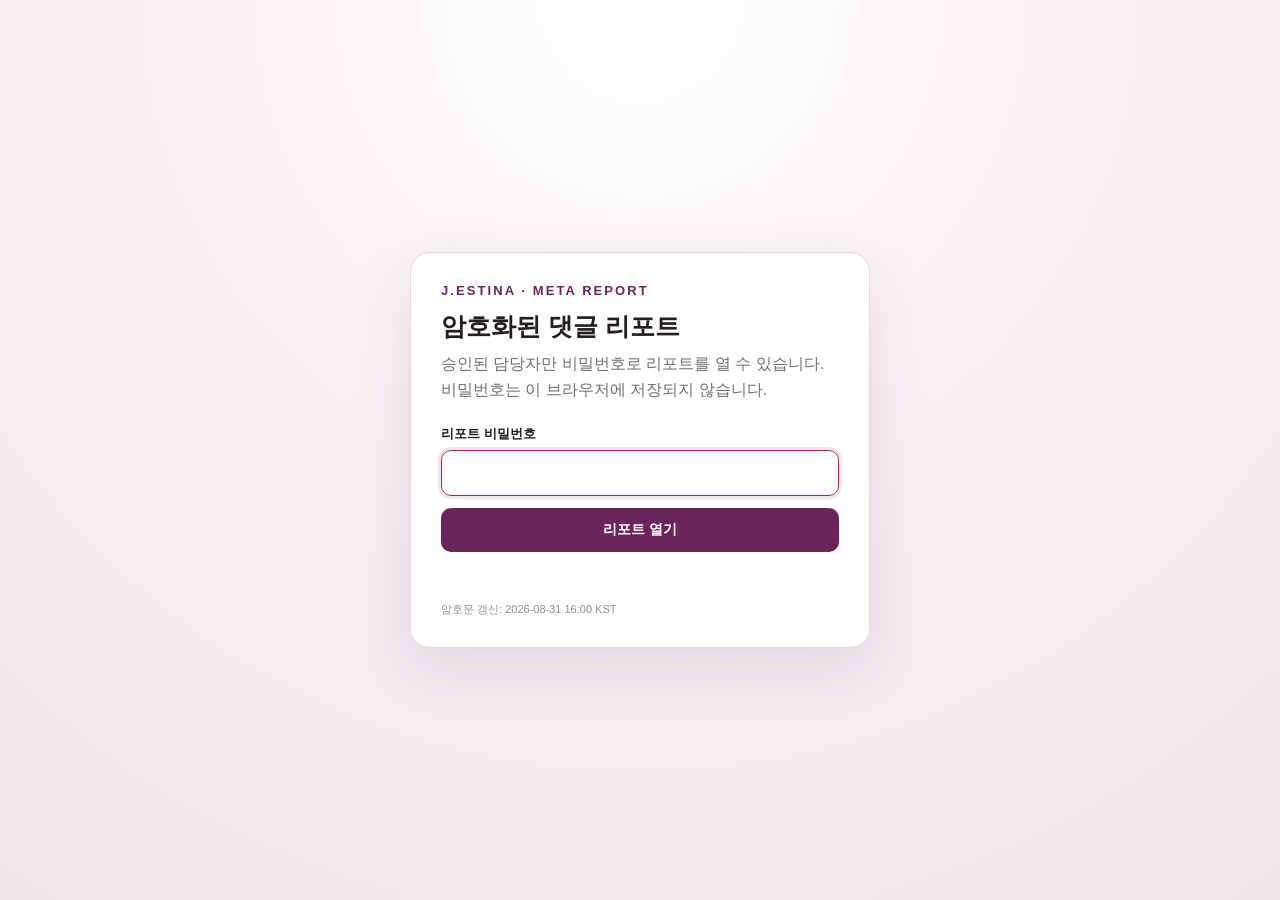
<file: jestina-meta-report/index.html>
<!doctype html>
<html lang="ko">
<head>
  <meta charset="utf-8">
  <meta name="viewport" content="width=device-width,initial-scale=1">
  <meta name="robots" content="noindex,nofollow,noarchive">
  <meta http-equiv="Content-Security-Policy" content="default-src 'none'; script-src 'unsafe-inline'; style-src 'unsafe-inline'; img-src data: https:; frame-src 'self' blob:; connect-src 'none'; object-src 'none'; base-uri 'none'; form-action 'none'">
  <title>J.ESTINA Meta 댓글 리포트</title>
  <style>
    :root{--wine:#6b245c;--rose:#9b2f59;--paper:#faf7f9;--ink:#241e23;--muted:#746c73;--line:#e3d9e0}
    *{box-sizing:border-box}html,body{height:100%}body{margin:0;background:var(--paper);color:var(--ink);font-family:"Segoe UI","Malgun Gothic",sans-serif}
    .gate{min-height:100%;display:grid;place-items:center;padding:24px;background:radial-gradient(circle at top,#fff 0,#f7eff4 48%,#efe6ec 100%)}
    .card{width:min(460px,100%);background:#fff;border:1px solid var(--line);border-radius:20px;padding:30px;box-shadow:0 18px 60px rgba(79,38,66,.12)}
    .brand{color:var(--wine);font-size:13px;font-weight:800;letter-spacing:.16em}h1{font-size:25px;margin:12px 0 8px}p{color:var(--muted);line-height:1.6;margin:0 0 22px}
    label{display:block;font-size:13px;font-weight:700;margin-bottom:7px}input{width:100%;border:1px solid #cdbfc9;border-radius:10px;padding:13px 14px;font-size:16px;outline:none}input:focus{border-color:var(--rose);box-shadow:0 0 0 3px rgba(155,47,89,.12)}
    button{border:0;border-radius:10px;padding:13px 16px;font-size:14px;font-weight:800;cursor:pointer;background:var(--wine);color:#fff}button:disabled{opacity:.55;cursor:wait}.primary{width:100%;margin-top:12px}
    .error{min-height:22px;color:#b42346;font-size:13px;margin-top:10px}.meta{font-size:11px;color:#948991;margin-top:18px}
    .workspace{display:none;height:100%;grid-template-rows:auto 1fr;background:#fff}.toolbar{display:flex;align-items:center;justify-content:space-between;gap:14px;padding:10px 16px;border-bottom:1px solid var(--line);background:#fff}
    .toolbar strong{font-size:14px}.toolbar-actions{display:flex;gap:8px}.secondary{background:#f3ebf0;color:var(--wine);padding:9px 12px}iframe{width:100%;height:100%;border:0;background:#fff}
    @media(max-width:560px){.card{padding:24px 20px}.toolbar{align-items:flex-start;flex-direction:column}}
  </style>
</head>
<body>
  <main id="gate" class="gate">
    <section class="card">
      <div class="brand">J.ESTINA · META REPORT</div>
      <h1>암호화된 댓글 리포트</h1>
      <p>승인된 담당자만 비밀번호로 리포트를 열 수 있습니다. 비밀번호는 이 브라우저에 저장되지 않습니다.</p>
      <form id="unlock-form">
        <label for="password">리포트 비밀번호</label>
        <input id="password" type="password" autocomplete="current-password" minlength="16" required autofocus>
        <button id="unlock" class="primary" type="submit">리포트 열기</button>
        <div id="error" class="error" role="alert" aria-live="polite"></div>
      </form>
      <div class="meta">암호문 갱신: 2026-08-31 16:00 KST</div>
    </section>
  </main>
  <main id="workspace" class="workspace">
    <header class="toolbar">
      <strong>J.ESTINA Meta 댓글 리포트</strong>
      <div class="toolbar-actions">
        <button id="download" class="secondary" type="button">CSV 다운로드</button>
        <button id="lock" class="secondary" type="button">잠그기</button>
      </div>
    </header>
    <iframe id="report" title="댓글 검토 리포트" sandbox="allow-scripts allow-popups allow-popups-to-escape-sandbox"></iframe>
  </main>
  <script id="encrypted-payload" type="application/json">{"version":1,"kdf":{"name":"PBKDF2","hash":"SHA-256","iterations":600000,"salt":"9AJMvt23wTY8ls6DB02iig=="},"documents":{"html":{"iv":"L3sg5ErnXQCA/lKN","ciphertext":"uQDP2zW5avaS6recUzoliA4epFz1Y5E2YFYn/MIUgoudFI/RzIxxOlNwg2mtzZiBQUI/uzEXkpA66mTzysZnXrEPo9AFowsT5UF6bUPtPvNVqNcWTAY2XJyx0cf92vl0NXQp1ikOtE48vq7D+ItjpdVuafr8xWgrWc4jyfgfXObJk4rFiL4Dh1x2p7O41ULdHdlc5qvtL1Kpwm9/cJnw07qKGJCTZBtPJxNLChH05q4meHz47ieS1v33EJehh1Gg+tIMjXO+Zo5PXs7DpFw+tgFssBM8M2X34UPfmnTokvptPNI1LSZQWFYbymOzvSh65jryrHfp8HNRlNil98UkXiXX5gmA7Kz583ypNGPLDmw8mqCEOoVgOB+N9+3A8bsWG1/L1n41rVCJnn4WInOMtD+bvf59dSERU0Oe9jWTObGRtKusL7WtKjiqpwEtulIAza1blVwMMBqRnrmKCudpVz0xgnqcKEgOV3TKF+JgQZKEsCK7gDa3BBXXUtciqwYJX6F0iEi6EXn5DEAqsXmmK2yFrpbaocrWMuTi9X8NCN///FH2mJoiL2st1nru2Dir9P7Pvp9LYP+jvp7Jg8yINlk1M5zNY1PlQhnktKM8ERpSzd4kxiw7+mdruRLH9nsYmTG1AeoDbvWNA5e88I/vKMUmaowzUm1CgEM62Ma7BUH3qTlqJR9dwHwUFBDmT83whJyYJANbSe33Q5PezEXbQnKqVS2fn4h5m0y4iBHEYVU8W/9GLJdLXF4LlWfHUoHFR4V+wNK/lIrS+wv5EMxCL/2i3iTTs6wyG2pg3hHgjk5eL/b/EJcdyEN9wHQyg2GADl1JrTxUDISbF7gOIOHgDTsXEG0UfApZykLEofORp+QwPyGyCXFWM/PNvryeVW7aU4P78ok0j6+fNahFXbwbwe70XeE9U0XAAVIE4vC2N2vO0vN26OzMw05kgV7Uf6IiqciLFu3zhoF5J39n/7rFaJtJZ/AvOBBywfmcTimq/8EvohorPzrIwfmr7Sbs2RpPenSPhno2kY2HQae+9frK9gCv8in1vO6XyzQQvoxVh8hxzLXKTdmKGwDXFrevrupRTjSA8bPvKwwbjRJiy0VvDOrFckSNSon7kH9MfQ9V5/yuiPONtxOw4fTsmrvwzxSnh19NSEk9GhwzOadA5C2efxcWtYP52zemqn+SdCzIq99fkJ+Suj/lES5dUFhYHUm+VJMecFtTEmj5Hjjrxi5l3iwKbvFiKDe0Z+hZic4KWJken1i0A0/VyCWib1Pen/FvukOuHU9eKR9wSbgRH/dbuOd7ors3jtNYukupOL1AfQWw1sZbxSwXiJpCcGjGqAbPN8s6MRZFDA06snPMVCDKnFtQjU0Nn6sIJDgZk0qtQKsSrwDrLw1AsXP+5uOvMc+huLk8v1fyVoCc/NhCNScu0wB0GoGW4jVG4XWOHGLjYO/Aj4kUri4lQs5p+ky/[base64]/hEGWLYMYL07XEjDGunLLi4+vcbiOpj1sm56posN+r17TfEfjm28jf5SO+Kf1iBCwBNl5Pty1edgR0lvhO30kEpD+iepNL/yQv1+kRhGgS987JY7HdYhL7GleiP3l+M5h7WjIf4o20nrhFUSTMdoYigszFQGDtaB3YeSuky2rseEtYIMefGwu2X7ZZ0pSnZx06E8BuwyuGkKTl7ou8lW5H4OfN3BBltPWoUFNF/ftoIUv3xxenzgtiOjXewOniiXy7HO47KXd9ODLtByQvftCQYbBUsFmAiz2ofk1MkwgyLkhb0JSimK8/fBL4cBYlTIopFNQY3mvBB9yL+HKnZAaXsshXaNtI9VFcSv3t6PZQsef2rYsfvuDxthUZjNDV6TZbGFnBmctarRDw4PxTxmeYfzUmRbA9hzmGGAdXKbUzUjaJA094qTTw0RELEbO6zDwN+5XfDG1Pbso98kgRlVeW3ShzjXWtDB9QIZUGLvCgc8l3XRibf/bRd3DQPRAn0St+wQnBcW+lTS2cJ3WNS+3gaBDn3L9q0HsFCv10ZirU1MG2D77StEiHNYLWp2qAciC6YmDGbAEJZxAF3fqLv4FgcRMasBtEDqoAMMBfBDzK1KcByzaHSEI9TvO0+s0FEWcp5zBUOReJbeIIV14F6mSd8cuR2mpQGGuMd2LJrGLqbg/skdDv1T7k3Zqf39Ru4XCxHRN0yNshSDxbfS5KG/dknYgnfk2SL85zOAyg1bJedYOVazoaDjoG3o3PsWZVIspX/Nd8O5+a+iO0E/MpdPr6nItIe6YgJ/9h+SxF6K3haQk+1KLFTfKi5rg93fKYShSFMsfVilUvaEQX+ZZGQwPSMbxbPYt2EIQE+F5uZZEzSzensz/azFt4nOJ/jEnPxBBRJ4NL2GsMtfLNcwopRlTGpJ/FlXIV+o2FB+q+yTILJ9o+YopsvWjlbjIZvngI0yn0b6T9C+QmRDrsz6d7J654DN3DvZm4uw7voVl9cwg1QfN8Vdt7GoUPMKVjPOL1KSIOjXFjWi4BsieYqgng7lnwSvjTEF0X3JB4S1BAsT/dzeYcEL+gIchcDlLRDM+3zybVNDhudqaCKFpL5nQQRCeQ1FFuyzRpfm68xmNzTAlDOELk4g5aRlB/NvNaoqpgq4ue/cBOnVCBxw7fYjWcQ8Qr1E1oHD6Br95Rqe+JKfqu75NqhvpsIKwdBSVwLgHHaPFiasN6B6eqad1xsm5FqtBh/dmUjwSsW3gBJIgW7DsioGl36Cb0j9F1SUtrBid8azTrY0onqPXRd96hjUELJtBL428nXvb6+Wwr/Z/4WK5qEozewIAtmeggh4QOTEwlWtOecFqMBqnP4/PuNevhV278lcD/0mI3QmMJgMgzWHwNtZqYbjKkGcHNWe/OS68BwCTlPy+8srlYA4l5uNlle5huzrq3/nfxgm1yoiG6jTMwulN4JivYUaxfRK9pKTWXJF2Kaop2Sx+enwFWlyH8ed0JryjGdi09i1frHQ0ffM11urlbZ9h9guLXwi2dFUIqh3LKpc0YxJLurj9HckbUMtAFN2cVLforkf8orphE7ie2gWbQ4IpaPKet4Qd1H0JYz4BT3knbvWrAJeD5LJDnYvL/BGKc2LblfVwSiqT1dMkTJ5zCMKkF47pV1+tAnITdQ+MJ1mHBtR2HTtJHeMU3HNTbgkqeDiM7k9SHRY+3SSTOf1db5qK2YtCXRtcka9WMKrOg1Lp5kjmAEtwIDdfXUecKpUT2vWQ7WzDElOM94O68G/ia0dc0aXozU3gtcth8tjwWXUPSVv8S261hv/Y8vVDHifCOo/0hR7Vq52CjakmkIhTEYBSzkhAEJqXJznjobJk0iOpO4LnJPvJdnikgd3+/MkHmg6uCmYPZ4xj374W7RjVTU1DEiiAF/LJhn6DaGisj5PgcI5fCt/sAATmR7QagtI9AQGT+ndJN9XHSWdnZRG2WrB++xTijKGqco5qi5PBVPjeQyeEIteoYCOCnnMRHhlgSknBh+Ya7sOY2NG81MykIBL1RjixBXHJMpcAf9sj03ueo5ZhXVxoimxSnN3qtsOSLRFwCHE8ceOs3K4AiFqaUnoIYtGcLSpnLFBDfSb1h3gaVm1nBYjIgT3Ng/CUmEjaKYaJ6BC/MP7D1Ag50yZZESehjSaT+Z5A8lfIv0h1Jv6BOCCiga24l7H2u1XuMLRBw8mV+NGSY8FyfE59WqOmYZS4qX6eCCeVzbSwkuh5gBeg8b4G7ypBVD7Y2d/CQ195VeFKH8l7hgYbHYNlvqHin1BhY00ixpxlyBNePKMqWPj6qB2Pr5nLu9xA0VOSbl1mv0Lz3zLeT6Id2OmBuwCQhVagdNlGd1/83bVuhUqWmVz5uoQ9RbvrhqlvrbDara+dPdw338EyP9z8CqQ8/m4d+5/vzrh0xxLH2VKyATx1HZrrt1ihc3iqEV1h2wnF7AscgponKTVSQ584IdShI8pnoBq2VXt0ahB1qb1rftsCDvPhw6ZmYMZb8P51TAJp2StHA8jLk8zgU6NGDMr16sBmDhMymQL0rbsAErMPEhnDukI8a8CNvN31/smD3wKSE94dVPaFDdqr0VqqbiQp0BYOmnLCNObWQQ9sXpcxQPLkdSZvQqVm+Iuqt9TjZnJ3lxvGskqn2/xC4kknVtqpkHI3iCcZWGHzzIy5MZuCPAnuXKHyECmoSrPOBZbBnQa8gBDeV58TatVhjpmSSw0doOnT8COmlNmfumkpG8oCOxkVOuu/4I7Pluq7d7xWz2z0yGAJF11a/BCp1o4hWLmoNR3oOYftRgb++9ImMbUf7Jz/VraPMuW7Iem10qRj3q8EdW4Cb9TxVEIHU8OBzITtux3v+ZLQyOHmH/[base64]//KdKYpTPe8H7VQQUJGkeu9H0mDlgvUCRkKB/OjNA4s/M75XpwSiJeKCLECAUgjCaAZ9GuZZs/Tps+yZPPi5v9650pzM+z8L8w5/4Fu/suo2KOgibnl9EfphXh15u1GWMqGMmV0LFRpC9r7FVxac+W9ki9B42PuCMFvBvO0R6hV+I/X5xL2ybg1RJKyGo2ri/GJjzUz+LywNmP8NQ4lkaWhYlhdLOI6uAUDAbZTdC6KDTG6PMmoGMqwPW/7n1S0Mnl8p3gWOSq1+R/MBe48h0SZwImDhkpSKLO7A6rbi1lxfVydT+EvIIgcoTxHJG25qKBBDapN4vlgfWar0L0klONUPGNQsssH72h/eoiU40kRYt8Q3snKfCXEhX1t587ibEtD7MY7wFFdQ2Y36oP7IHOlAg7SLvIuE7pyigzf5d9y/VTjkrVfPDkad/U8RypCAjcM7L4Q2Vi8kiPILWjGKVKh2vE1gmwyWJWo13KgigqRBv8NbT3Am58Me+DPu9w92qvLQE342+/PEtuzpG4dZeVWjLFdU+zxH+Di0YTy/qrihO4tfJnlzLkHdBTFIHk8/fizMYRj0mZat8MzPkE/O6fXgckLIoYUwT8TwifFcVF9Nf0q/nEamat8A9wfN1va/IfXngK3oC5vln0EgjllTSx80tAOlWzTQRFFvg7Yev8zySQ5L8zz3ZDIT6KMZ4hAW11/rfGXEGFo31zHH0bPF7gdB0m67tNY/MTcglAEnPJYv70GvLR0y5tHSo3ZePEdeV+ftL81O3mZF9JKedxVOZMiRo34lA4XoRBZ9WatouNskRyL2B2epfcvd16vQk+sutHyKBHzD9YyM5/Pnsq+z9yOAMA3gnECOwrgGtXicbDueww6+lHwlZjwuM96Mq4tEPxl0jzMz69oL8UdNpkbfxgpwJzVC0FYwJ31j/qNX/t0FKutV7GLrgsAIKtWKbiEFiH5IQJ1CtTXtCHBTpsOuulCfNQCXeed5cQFQP5rBfpUwO/2XncVGRK2vYdEo1Ug/RruJF4T1wExiqnPX41/OTI/KnflTapClQRsTuFNZ7YF4VRlxNj7uJJugp5PLvDA2Q7QjADOGbNmCMdQYicJdCWRemLi9GJa5Zbl1bxUlDmWAXqFCOwygs4WDJY3ppNtXsDFQ+qg50/HiaXznWByarPgwzrjdZ30n7Ct2k3WeRhQGajgqJ+QoY/sE2ONDnaobafhxE/[base64]/5t+Abx+nIgzqgyTKmW9ABfHp2jOO2mCixW32Xm1coNnBR728et72s/Uv+pLLA/Z1RcILZrqU5Z534FPl+N0sOyU/ALb90GNLJyhb87mOJwZbydEBFy0ERSojRSLFhZ5L6/OFW9WvD3mdiCWqpFI/uB8ifZWBIOgDvjEoQ66L2sc40A2wt/c+KYJiwDIChHKMuDGImez1ZxKjtJ58/flgW2LM2IMOA1XgTCcG9/7CAlGDs+YUf3656fswVpun8JpyFFO+fMeC0DrCvmmt3iig83Nf/mgEdvZrtnB1D4gOjOhPOycP7rqfP6OMolrnILr/8mtFlEhcIpw886C1nBgVg1pomzHYwpoR92RrnAIhZtupR927QYc4mEX/VxC2X64OElOQmRb8u/lqym5QfmdX4gmJu+WLlkcYdQ9bmNJ/0wW0Pvjfj9rGPJNprHdhfm+4T5LJvTdWkq/o5HJLYCKgt3nog2VyQ8afMtCXgowIsrjsvxHVK7f1cxpAqUY7iZ0lzSSli4rbCIh68VOXCpFC/D4tPvhDC/PJXRczbjTC00NQbLMemJUZQaTcIBU5QHylsSufmAatvL5QyJzVNzJ/3oxGtXnCXyO7pZg77YE6l8CUNSCnX/MLYgBFkcfDWQi75sE/KJwhdp1I+Z1bHX8wtORZI5X+IwxDSpcLLIYWgMAoN104YMG6sYg82NG6skhbWQf96IziLdpHH4Yu083HtkJ5fsQ1IKAhU5lOHDnmqg91VIVk6vcRBDpQuC7kFH2+fjpVpophw0pWOHs9vfEqroI0xPYLdEb2CQijkfdxCca3FxOEqBEnRzJ+EG/73lWYLFNyPzkjTkpEZfUQqWHzYBOuuWHIg+nJbLNLjv44lFHwXXAiP/GyOBfgI0qVwfm9Rw3j/Rx8CD7WMEwEZGbfluTyauC8iUuRKw7EcF0RtyAJaO5Gbodei+rOlyQVKnBXmsls474mhtiin7jStygtHSEhSfIOm6ZC5NRBqk0cYfiADBdgRQrL7rBYgxFk6p1r0bH/p4oHfVGXFWx7SrXCyNQUOjTRgR2Kpr9VLqq4ymR2EZLLVXuFpMFTO57iX5Wu0R1L9ojsVmkkTQrrym8ytiJreZK2GmxJc2RSnuD74ydG5lxxCsp479wEpOBN3NgN7dz3MvnwPH4iCf/Cq7CSLbjs+dPbuGt2tob+Ov2NKxy9sn97sMwzCjw/TSERh7iKJeF0RErIxNyH9UQACuh/eYU6NZ4k8PLecdgCnKHGtx2OpuDg5z8tT/xnssJrFXgF03Qw6YwghWn/eiqRH6q3DKtToN+cvF2lhoBTxd5Hd79tmMdr0pSX10DsLXZ0zylarY77Z8+lNEGN5F6Z+8ZnPVRmOi8LYPKjKOW7H1ZgwNVREYF2o0054gyI2041F8dyfSlaQQfIaHm84uEHDJnvC6pDdyZAn3IcM2qUsYaRmhqFxyf/5nmleX1+RWSCyScFGGQu670G3MRiNUJJSXl5zLooly4WhO47HrxbimMHpFLZQ64hJbMMr+ztGFUkCs9iGHazCVgtrgO8VyeHRmjxzGk3imkGdMgHZSRJZ239EE5VmK8dNDfgSfkQotJuzO8iYbk7Fn0yvgbCgI3+48jruYhfo3RZkxTWNtZIRBUCWk/ICovBANlXPgojpAGDQAjTiIQc7+bHd1XRxdgdbvRLwt90IV5fjDHtlu58w6GV0Kdd28NvGQolaQtKmMjWPTkBrW6DhNcSkTL+mT2rinCuIqCgqK60nNQJjxbSMwfyK9qDlCbeyYRuIlfCTAcizEL1RF6NY30eoQU3woH/[base64]/5P0qjuxyXceY+Z5kSpXF+LtRoL0ztkNaXahhE5gl3LBzcbbrIbyQyuEOPufCJ0F1fPbPPYIW8o/XsomIF16u+AslyiVS6h4duCEtK6yyO9dt3IQau3omh3wVa3x1LLh/QUjyJPDP6jniYOEbBCTih5RsvCT5CtOkDfRFvqWkSmMqGbc1QSdEqHyxMKH1vMxr9Gy0/VLKtO0sDCzJ1yXB96wOHN0/42GPPoemlL75zpxUd+mpb5wIR7Mqb975+OquaOhCVgkTzldkV2TpnwJjoBsAQR54/43obseggvkJ5tb49BC6BKHxROH7xWf8q5Y6NaLU9yRbUtNkMXy/oGgxtVMpUMxABbj+kzL7Sl9Wf2NrSTktC7tAZVah2hBVwmsmHG6gF9DK4EiiVe2v5zDjG8vmzgh91JgYWoFK2O/5Va+2n40B1dG1TgR//TxQO0PC9ovRCvKXC7o1yUjh0rIvaxRt4XUn0DedCbh/[base64]/wGzJEbqghvZF/ubRIqpn83pjvbCcpDy4XVUuIB2h8nHAvu0yev06v9FUcVAFa48tdg1niDHumyuzFVzDGGObcazrVdgXDIFx"},"csv":{"iv":"qGkTt1/Pq9RemHnD","ciphertext":"7VaVvxFLWb30m2SGmgtd52Jahw0JkQFLzMvyg/gvM2wIdsT5ozKxqIq0M8y21zYkc0ey8ZAUVlPGUx9Nywj+Cu8DNfahDRaHLCX/ccA5IO+1qF7tt7pQ8IUYVFcItVJ8OKONFSqIC3xNUIJOJVSQzK+65jiElS8q10Nqe+tIWEB3lhiF0DpspYxHtY8O7QvxsvnmVTielj/9lII8LytHyyC0r3McEpmF++FtCMHqGTlj0/lbIYb0wIkR6Jce1+D9r372iVVpvZwvyXKOzAu/4rsPTX50jkBDjP0vpk1odfErlAapK2qNoBes/NbwMgGFtdJdJ7OFp3J/QGQMi6EMQs6nuCXVsm+0tyAy6cbKgcwX+tg+TP7xRbwbXAeSMDlUmxU9EZGM9vVBWC4Yzt4sF7G7theHjfk58F8uEfZDYSmLLSaktVN2eSTQixAJ6lJA13bKh10fZRzXv0EpqSgqYElu1kWmrmSXHpWz9deKWm9LgXlEE+i6UD//DDfTIbnR/sBgdbF8fRqNk4U6RqXzsOasrk3AX1gNgAhR3jG2yCGpzlW277lbRRoMRzScp562vnY4iUBIgIwV5EBDyiaBmCLfqNdOE5eXZ332rG+zTH+5uOC3QW7rhdS/yf4PY8T7op1HYhqigILFSTMXMXRVE00Msu+KdP2iKLYoJjZDtjiU/jE="}}}</script>
  <script>
    (() => {
      'use strict';
      const payload = JSON.parse(document.getElementById('encrypted-payload').textContent);
      const encoder = new TextEncoder();
      const decoder = new TextDecoder('utf-8', {fatal:true});
      const gate = document.getElementById('gate');
      const workspace = document.getElementById('workspace');
      const form = document.getElementById('unlock-form');
      const input = document.getElementById('password');
      const button = document.getElementById('unlock');
      const error = document.getElementById('error');
      const frame = document.getElementById('report');
      const download = document.getElementById('download');
      let csvObjectUrl = null;

      const bytes = value => Uint8Array.from(atob(value), c => c.charCodeAt(0));
      async function derive(password) {
        const material = await crypto.subtle.importKey('raw', encoder.encode(password.normalize('NFKC')), 'PBKDF2', false, ['deriveKey']);
        return crypto.subtle.deriveKey(
          {name:'PBKDF2',salt:bytes(payload.kdf.salt),iterations:payload.kdf.iterations,hash:payload.kdf.hash},
          material,
          {name:'AES-GCM',length:256},
          false,
          ['decrypt']
        );
      }
      async function decrypt(key, name) {
        const doc = payload.documents[name];
        const plain = await crypto.subtle.decrypt(
          {name:'AES-GCM',iv:bytes(doc.iv),additionalData:encoder.encode('jestina-meta-report:v1:' + name),tagLength:128},
          key,
          bytes(doc.ciphertext)
        );
        return new Uint8Array(plain);
      }
      function relock() {
        frame.removeAttribute('srcdoc');
        if (csvObjectUrl) URL.revokeObjectURL(csvObjectUrl);
        csvObjectUrl = null;
        input.value = '';
        workspace.style.display = 'none';
        gate.style.display = 'grid';
        input.focus();
      }
      form.addEventListener('submit', async event => {
        event.preventDefault();
        error.textContent = '';
        button.disabled = true;
        button.textContent = '확인 중…';
        try {
          const key = await derive(input.value);
          const [htmlBytes, csvBytes] = await Promise.all([decrypt(key,'html'),decrypt(key,'csv')]);
          const htmlText = decoder.decode(htmlBytes);
          const csvBlob = new Blob([csvBytes], {type:'text/csv;charset=utf-8'});
          csvObjectUrl = URL.createObjectURL(csvBlob);
          frame.srcdoc = htmlText;
          input.value = '';
          gate.style.display = 'none';
          workspace.style.display = 'grid';
        } catch (_) {
          error.textContent = '비밀번호가 올바르지 않거나 리포트가 손상되었습니다.';
          input.select();
        } finally {
          button.disabled = false;
          button.textContent = '리포트 열기';
        }
      });
      download.addEventListener('click', () => {
        if (!csvObjectUrl) return;
        const link = document.createElement('a');
        link.href = csvObjectUrl;
        link.download = 'jestina-meta-comment-report.csv';
        link.click();
      });
      document.getElementById('lock').addEventListener('click', relock);
    })();
  </script>
</body>
</html>
</file>
